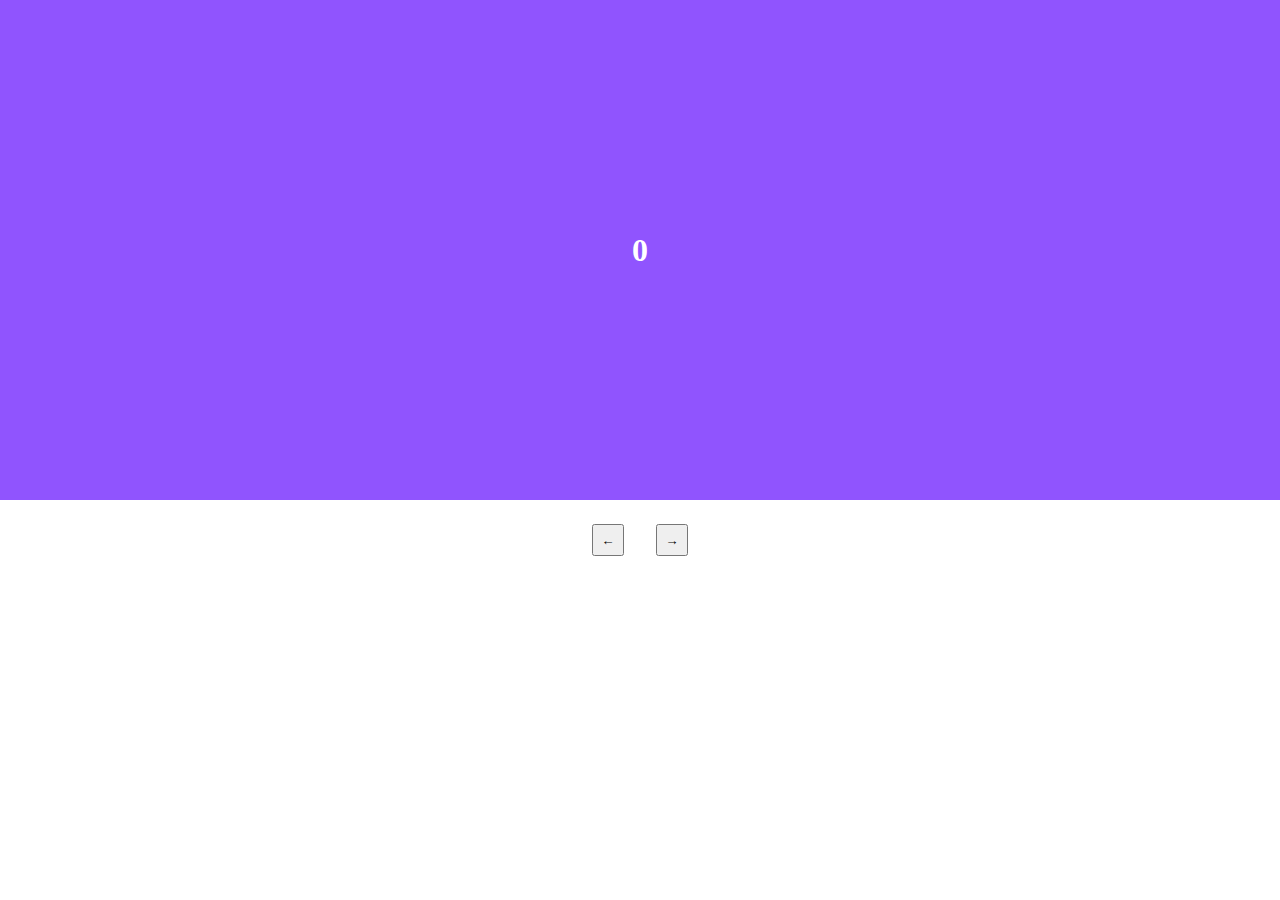
<file: index.html>
<!DOCTYPE html>
<html lang="en">
<head>
    <meta charset="UTF-8">
    <meta http-equiv="X-UA-Compatible" content="IE=edge">
    <meta name="viewport" content="width=device-width, initial-scale=1.0">
    <title>cp slider</title>
    <link rel="stylesheet" href="cpslider.css">
</head>
<body>
    <section class="simple-carosal">
        <div class="carosal">
            <div class="item">0</div>
            <div class="item">1</div>
            <div class="item">2</div>
            <div class="item">3</div>
            <div class="item">4</div>
        </div>
    </section>
    <script src="cpslider.js"></script>
</body>
</html>
</file>
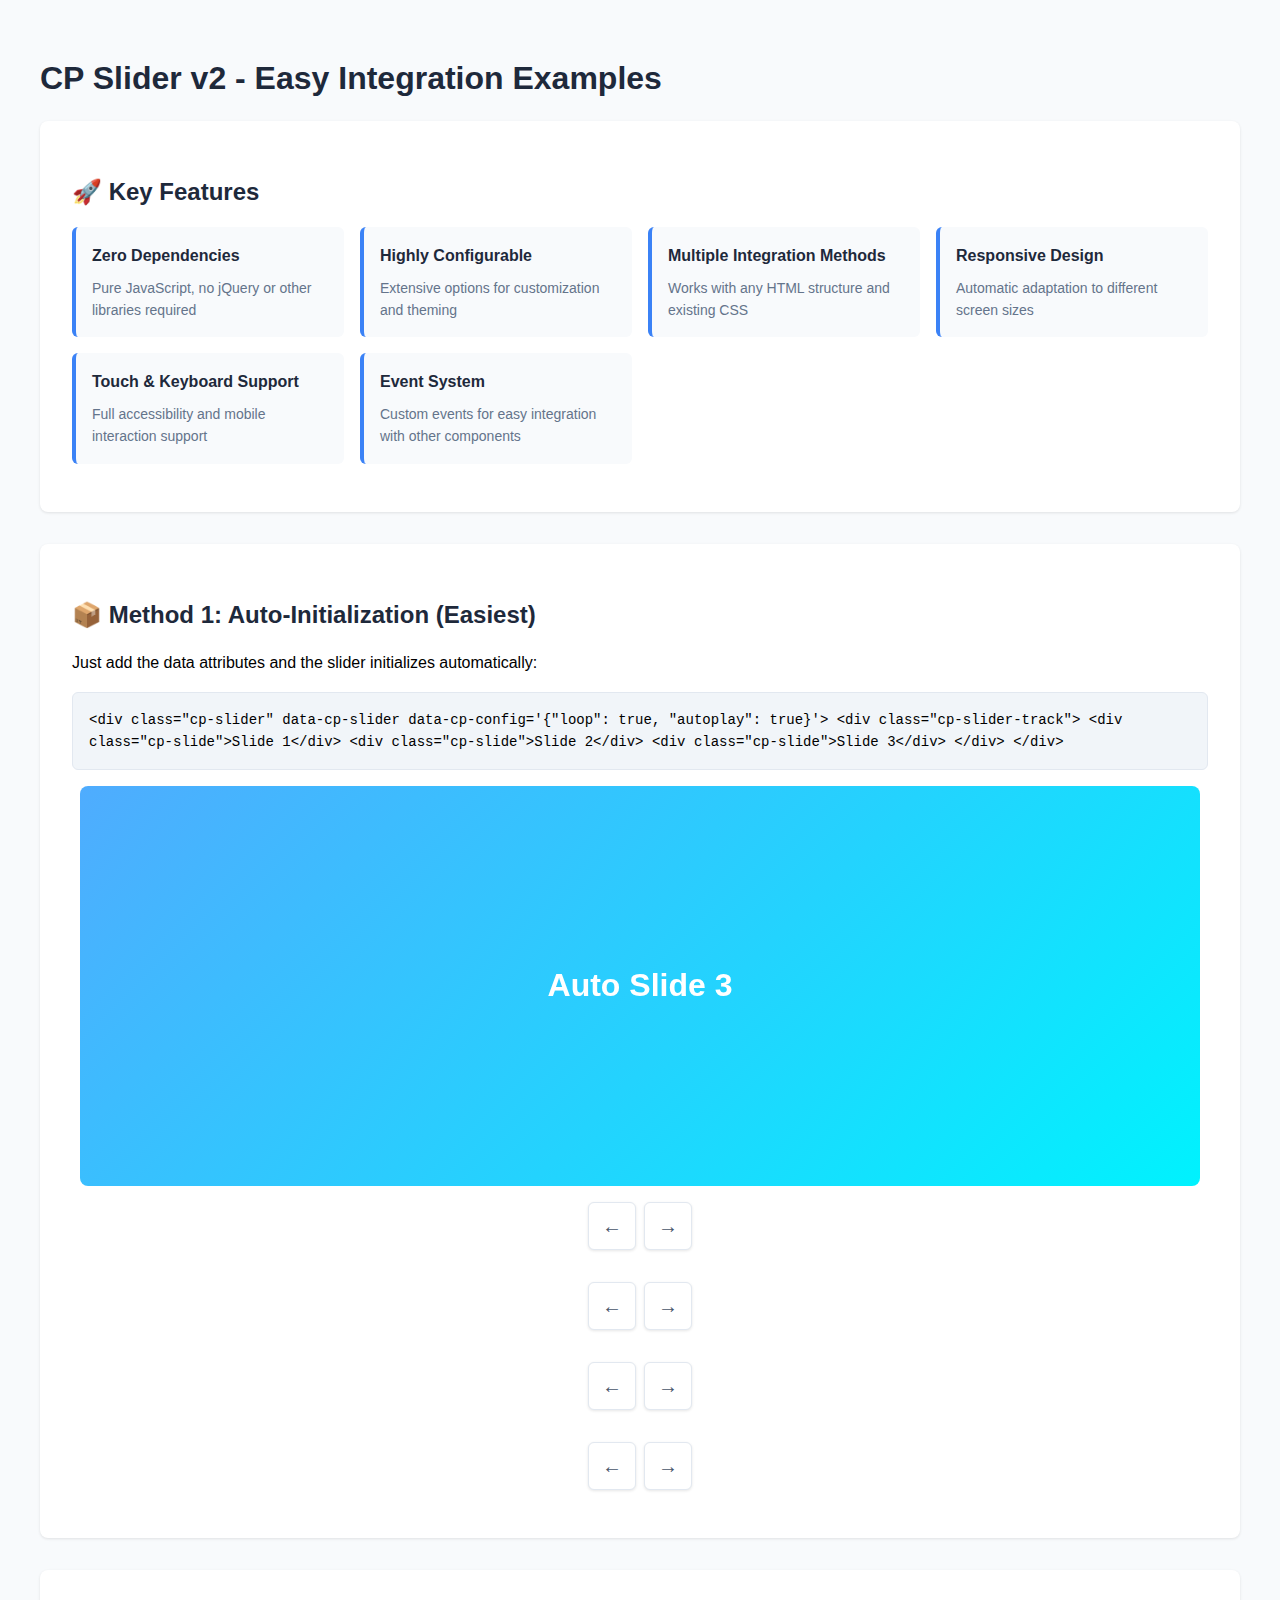
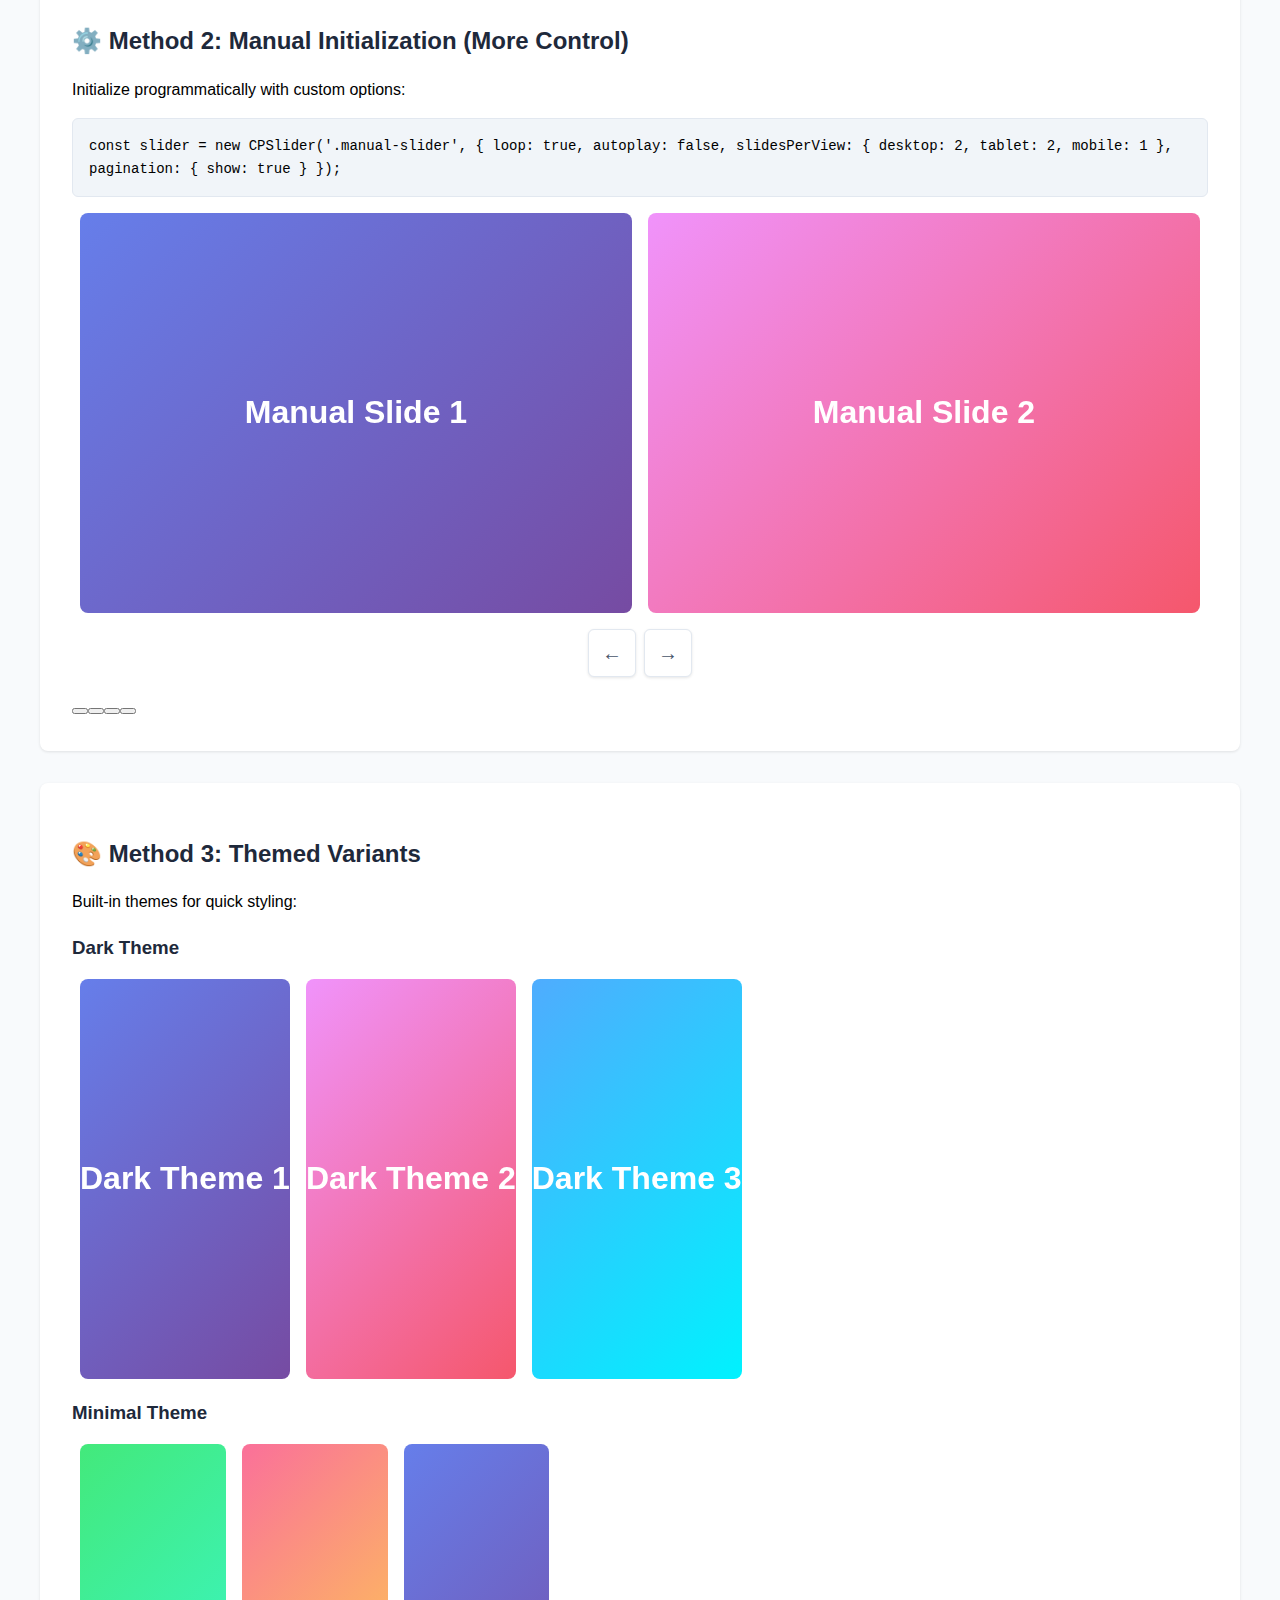
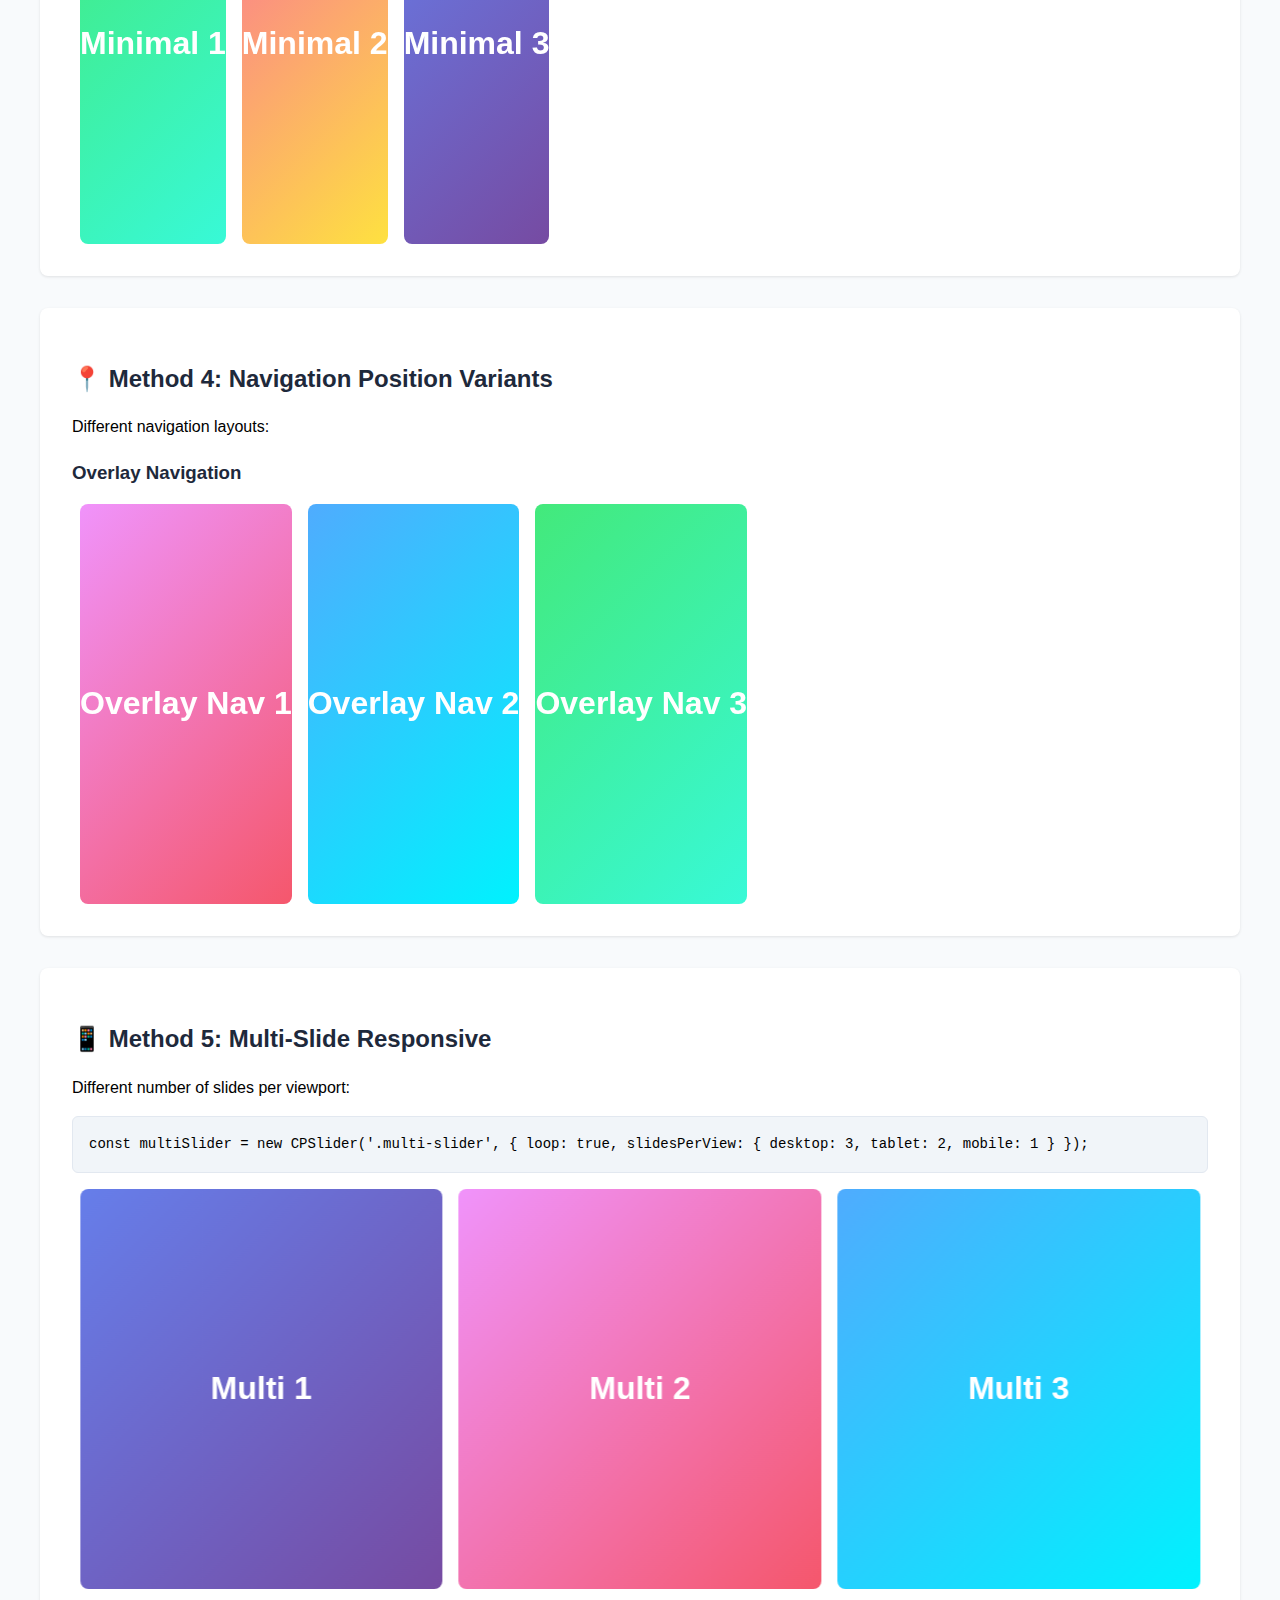
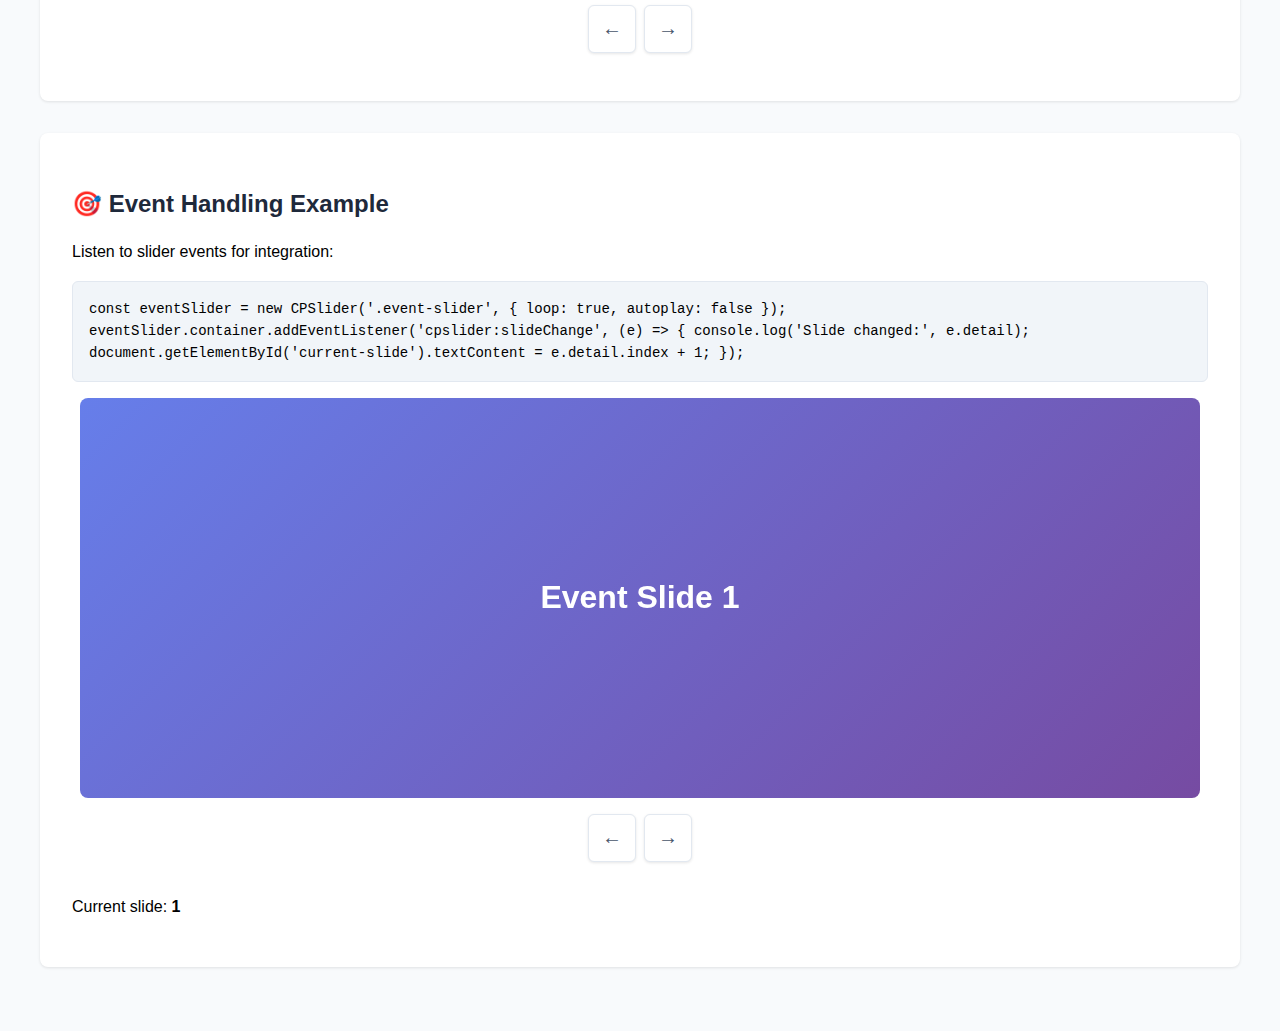
<file: example-v2.html>
<!DOCTYPE html>
<html lang="en">
<head>
    <meta charset="UTF-8">
    <meta name="viewport" content="width=device-width, initial-scale=1.0">
    <title>CP Slider v2 - Easy Integration Examples</title>
    <link rel="stylesheet" href="cpslider-v2.css">
    <style>
        /* Demo styles */
        body {
            font-family: -apple-system, BlinkMacSystemFont, 'Segoe UI', Roboto, sans-serif;
            margin: 0;
            padding: 2rem;
            background: #f8fafc;
            line-height: 1.6;
        }

        .container {
            max-width: 1200px;
            margin: 0 auto;
        }

        h1, h2, h3 {
            color: #1e293b;
            margin-bottom: 1rem;
        }

        .demo-section {
            background: white;
            border-radius: 0.5rem;
            padding: 2rem;
            margin-bottom: 2rem;
            box-shadow: 0 1px 3px rgba(0, 0, 0, 0.1);
        }

        /* Slide content styles */
        .slide-content {
            height: 400px;
            display: flex;
            align-items: center;
            justify-content: center;
            font-size: 2rem;
            font-weight: bold;
            color: white;
            border-radius: 0.5rem;
            margin: 0 0.5rem;
        }

        .slide-1 { background: linear-gradient(135deg, #667eea 0%, #764ba2 100%); }
        .slide-2 { background: linear-gradient(135deg, #f093fb 0%, #f5576c 100%); }
        .slide-3 { background: linear-gradient(135deg, #4facfe 0%, #00f2fe 100%); }
        .slide-4 { background: linear-gradient(135deg, #43e97b 0%, #38f9d7 100%); }
        .slide-5 { background: linear-gradient(135deg, #fa709a 0%, #fee140 100%); }

        .code-block {
            background: #f1f5f9;
            border: 1px solid #e2e8f0;
            border-radius: 0.375rem;
            padding: 1rem;
            margin: 1rem 0;
            font-family: 'Monaco', 'Menlo', monospace;
            font-size: 0.875rem;
            overflow-x: auto;
        }

        .features-grid {
            display: grid;
            grid-template-columns: repeat(auto-fit, minmax(250px, 1fr));
            gap: 1rem;
            margin: 1rem 0;
        }

        .feature-card {
            background: #f8fafc;
            padding: 1rem;
            border-radius: 0.375rem;
            border-left: 4px solid #3b82f6;
        }

        .feature-card h4 {
            margin: 0 0 0.5rem 0;
            color: #1e293b;
        }

        .feature-card p {
            margin: 0;
            color: #64748b;
            font-size: 0.875rem;
        }
    </style>
</head>
<body>
    <div class="container">
        <h1>CP Slider v2 - Easy Integration Examples</h1>
        
        <div class="demo-section">
            <h2>🚀 Key Features</h2>
            <div class="features-grid">
                <div class="feature-card">
                    <h4>Zero Dependencies</h4>
                    <p>Pure JavaScript, no jQuery or other libraries required</p>
                </div>
                <div class="feature-card">
                    <h4>Highly Configurable</h4>
                    <p>Extensive options for customization and theming</p>
                </div>
                <div class="feature-card">
                    <h4>Multiple Integration Methods</h4>
                    <p>Works with any HTML structure and existing CSS</p>
                </div>
                <div class="feature-card">
                    <h4>Responsive Design</h4>
                    <p>Automatic adaptation to different screen sizes</p>
                </div>
                <div class="feature-card">
                    <h4>Touch & Keyboard Support</h4>
                    <p>Full accessibility and mobile interaction support</p>
                </div>
                <div class="feature-card">
                    <h4>Event System</h4>
                    <p>Custom events for easy integration with other components</p>
                </div>
            </div>
        </div>

        <div class="demo-section">
            <h2>📦 Method 1: Auto-Initialization (Easiest)</h2>
            <p>Just add the data attributes and the slider initializes automatically:</p>
            
            <div class="code-block">
&lt;div class="cp-slider" data-cp-slider data-cp-config='{"loop": true, "autoplay": true}'&gt;
    &lt;div class="cp-slider-track"&gt;
        &lt;div class="cp-slide"&gt;Slide 1&lt;/div&gt;
        &lt;div class="cp-slide"&gt;Slide 2&lt;/div&gt;
        &lt;div class="cp-slide"&gt;Slide 3&lt;/div&gt;
    &lt;/div&gt;
&lt;/div&gt;
            </div>

            <div class="cp-slider" data-cp-slider data-cp-config='{"loop": true, "autoplay": true, "autoplayInterval": 2000}'>
                <div class="cp-slider-track">
                    <div class="cp-slide">
                        <div class="slide-content slide-1">Auto Slide 1</div>
                    </div>
                    <div class="cp-slide">
                        <div class="slide-content slide-2">Auto Slide 2</div>
                    </div>
                    <div class="cp-slide">
                        <div class="slide-content slide-3">Auto Slide 3</div>
                    </div>
                </div>
            </div>
        </div>

        <div class="demo-section">
            <h2>⚙️ Method 2: Manual Initialization (More Control)</h2>
            <p>Initialize programmatically with custom options:</p>
            
            <div class="code-block">
const slider = new CPSlider('.manual-slider', {
    loop: true,
    autoplay: false,
    slidesPerView: {
        desktop: 2,
        tablet: 2,
        mobile: 1
    },
    pagination: {
        show: true
    }
});
            </div>

            <div class="cp-slider manual-slider">
                <div class="cp-slider-track">
                    <div class="cp-slide">
                        <div class="slide-content slide-1">Manual Slide 1</div>
                    </div>
                    <div class="cp-slide">
                        <div class="slide-content slide-2">Manual Slide 2</div>
                    </div>
                    <div class="cp-slide">
                        <div class="slide-content slide-3">Manual Slide 3</div>
                    </div>
                    <div class="cp-slide">
                        <div class="slide-content slide-4">Manual Slide 4</div>
                    </div>
                </div>
            </div>
        </div>

        <div class="demo-section">
            <h2>🎨 Method 3: Themed Variants</h2>
            <p>Built-in themes for quick styling:</p>

            <h3>Dark Theme</h3>
            <div class="cp-slider" data-cp-slider data-cp-config='{"loop": true}' data-theme="dark">
                <div class="cp-slider-track">
                    <div class="cp-slide">
                        <div class="slide-content slide-1">Dark Theme 1</div>
                    </div>
                    <div class="cp-slide">
                        <div class="slide-content slide-2">Dark Theme 2</div>
                    </div>
                    <div class="cp-slide">
                        <div class="slide-content slide-3">Dark Theme 3</div>
                    </div>
                </div>
            </div>

            <h3>Minimal Theme</h3>
            <div class="cp-slider" data-cp-slider data-cp-config='{"loop": true}' data-theme="minimal">
                <div class="cp-slider-track">
                    <div class="cp-slide">
                        <div class="slide-content slide-4">Minimal 1</div>
                    </div>
                    <div class="cp-slide">
                        <div class="slide-content slide-5">Minimal 2</div>
                    </div>
                    <div class="cp-slide">
                        <div class="slide-content slide-1">Minimal 3</div>
                    </div>
                </div>
            </div>
        </div>

        <div class="demo-section">
            <h2>📍 Method 4: Navigation Position Variants</h2>
            <p>Different navigation layouts:</p>

            <h3>Overlay Navigation</h3>
            <div class="cp-slider" data-cp-slider data-cp-config='{"loop": true}' data-nav-position="overlay">
                <div class="cp-slider-track">
                    <div class="cp-slide">
                        <div class="slide-content slide-2">Overlay Nav 1</div>
                    </div>
                    <div class="cp-slide">
                        <div class="slide-content slide-3">Overlay Nav 2</div>
                    </div>
                    <div class="cp-slide">
                        <div class="slide-content slide-4">Overlay Nav 3</div>
                    </div>
                </div>
            </div>
        </div>

        <div class="demo-section">
            <h2>📱 Method 5: Multi-Slide Responsive</h2>
            <p>Different number of slides per viewport:</p>
            
            <div class="code-block">
const multiSlider = new CPSlider('.multi-slider', {
    loop: true,
    slidesPerView: {
        desktop: 3,
        tablet: 2,
        mobile: 1
    }
});
            </div>

            <div class="cp-slider multi-slider">
                <div class="cp-slider-track">
                    <div class="cp-slide">
                        <div class="slide-content slide-1">Multi 1</div>
                    </div>
                    <div class="cp-slide">
                        <div class="slide-content slide-2">Multi 2</div>
                    </div>
                    <div class="cp-slide">
                        <div class="slide-content slide-3">Multi 3</div>
                    </div>
                    <div class="cp-slide">
                        <div class="slide-content slide-4">Multi 4</div>
                    </div>
                    <div class="cp-slide">
                        <div class="slide-content slide-5">Multi 5</div>
                    </div>
                </div>
            </div>
        </div>

        <div class="demo-section">
            <h2>🎯 Event Handling Example</h2>
            <p>Listen to slider events for integration:</p>
            
            <div class="code-block">
const eventSlider = new CPSlider('.event-slider', {
    loop: true,
    autoplay: false
});

eventSlider.container.addEventListener('cpslider:slideChange', (e) => {
    console.log('Slide changed:', e.detail);
    document.getElementById('current-slide').textContent = e.detail.index + 1;
});
            </div>

            <div class="cp-slider event-slider">
                <div class="cp-slider-track">
                    <div class="cp-slide">
                        <div class="slide-content slide-1">Event Slide 1</div>
                    </div>
                    <div class="cp-slide">
                        <div class="slide-content slide-2">Event Slide 2</div>
                    </div>
                    <div class="cp-slide">
                        <div class="slide-content slide-3">Event Slide 3</div>
                    </div>
                </div>
            </div>
            <p style="margin-top: 1rem;">Current slide: <strong id="current-slide">1</strong></p>
        </div>
    </div>

    <script src="cpslider-v2.js"></script>
    <script>
        // Manual initialization examples
        document.addEventListener('DOMContentLoaded', () => {
            // Method 2: Manual slider
            new CPSlider('.manual-slider', {
                loop: true,
                autoplay: false,
                slidesPerView: {
                    desktop: 2,
                    tablet: 2,
                    mobile: 1
                },
                pagination: {
                    show: true
                }
            });

            // Method 5: Multi-slide responsive
            new CPSlider('.multi-slider', {
                loop: true,
                slidesPerView: {
                    desktop: 3,
                    tablet: 2,
                    mobile: 1
                }
            });

            // Event handling example
            const eventSlider = new CPSlider('.event-slider', {
                loop: true,
                autoplay: false
            });

            eventSlider.container.addEventListener('cpslider:slideChange', (e) => {
                console.log('Slide changed:', e.detail);
                document.getElementById('current-slide').textContent = e.detail.index + 1;
            });
        });
    </script>
</body>
</html>
</file>
<file: cpslider.css>
* {
  margin: 0;
  padding: 0;
  box-sizing: border-box;
}

.simple-carosal {
  overflow: hidden;
}
.simple-carosal .carosal {
  width: 100%;
  display: flex;
  height: 500px;
}
.simple-carosal .carosal .item {
  height: 500px;
  width: 100%;
  display: flex;
  align-items: center;
  justify-content: center;
  font-size: 2rem;
  font-weight: bold;
  color: #fff;
}
.simple-carosal .carosal .item:nth-child(even) {
  background-color: rgb(144, 84, 254);
}
.simple-carosal .navigation_buttons {
  margin-top: 0.5rem;
  display: flex;
  justify-content: center;
}
.simple-carosal .navigation_buttons button {
  width: 2rem;
  height: 2rem;
  margin: 1rem;
}/*# sourceMappingURL=cpslider.css.map */
</file>
<file: cpslider-v2.css>
/**
 * CP Slider - Modular, non-intrusive CSS
 * Designed to work with any existing design system
 */

/* Base container styles - minimal and reset-friendly */
.cp-slider {
    position: relative;
    overflow: hidden;
    /* Allow inheriting from parent */
    font-family: inherit;
    line-height: inherit;
}

/* Track container */
.cp-slider-track {
    display: flex;
    will-change: transform;
    /* Inherit dimensions from container */
    height: 100%;
}

/* Base slide styles - highly customizable */
.cp-slider .cp-slide {
    flex-shrink: 0;
    /* Allow custom content styling */
    position: relative;
    overflow: hidden;
}

/* Navigation container */
.cp-slider-nav {
    display: flex;
    justify-content: center;
    align-items: center;
    gap: 0.5rem;
    padding: 1rem 0;
    /* Inherit from parent or customize */
    background: transparent;
}

/* Navigation buttons - clean base styles */
.cp-slider-nav button {
    display: inline-flex;
    align-items: center;
    justify-content: center;
    width: 3rem;
    height: 3rem;
    border: 1px solid #e2e8f0;
    background: #ffffff;
    color: #475569;
    border-radius: 0.375rem;
    cursor: pointer;
    transition: all 0.2s ease;
    font-size: 1.25rem;
    font-weight: 500;
    /* Remove default button styles */
    margin: 0;
    padding: 0;
    outline: none;
    box-shadow: 0 1px 3px rgba(0, 0, 0, 0.1);
}

.cp-slider-nav button:hover:not(:disabled) {
    background: #f8fafc;
    border-color: #cbd5e1;
    transform: translateY(-1px);
    box-shadow: 0 4px 6px rgba(0, 0, 0, 0.1);
}

.cp-slider-nav button:active:not(:disabled) {
    transform: translateY(0);
    box-shadow: 0 1px 2px rgba(0, 0, 0, 0.1);
}

.cp-slider-nav button:focus-visible {
    outline: 2px solid #3b82f6;
    outline-offset: 2px;
}

.cp-slider-nav button:disabled {
    opacity: 0.5;
    cursor: not-allowed;
    background: #f1f5f9;
    border-color: #e2e8f0;
    color: #94a3b8;
}

/* Pagination */
.cp-slider-pagination {
    display: flex;
    justify-content: center;
    align-items: center;
    gap: 0.5rem;
    padding: 1rem 0;
}

.cp-slider-pagination-dot {
    width: 0.75rem;
    height: 0.75rem;
    border-radius: 50%;
    border: 2px solid #cbd5e1;
    background: #ffffff;
    cursor: pointer;
    transition: all 0.2s ease;
    padding: 0;
    margin: 0;
    outline: none;
}

.cp-slider-pagination-dot:hover {
    border-color: #94a3b8;
    background: #f8fafc;
}

.cp-slider-pagination-dot:focus-visible {
    outline: 2px solid #3b82f6;
    outline-offset: 2px;
}

.cp-slider-pagination-dot.cp-slider-active {
    background: #3b82f6;
    border-color: #3b82f6;
    transform: scale(1.2);
}

/* Theme variants - easy to customize */

/* Dark theme */
.cp-slider[data-theme="dark"] .cp-slider-nav button {
    background: #1e293b;
    border-color: #475569;
    color: #e2e8f0;
}

.cp-slider[data-theme="dark"] .cp-slider-nav button:hover:not(:disabled) {
    background: #334155;
    border-color: #64748b;
}

.cp-slider[data-theme="dark"] .cp-slider-nav button:disabled {
    background: #0f172a;
    border-color: #1e293b;
    color: #475569;
}

.cp-slider[data-theme="dark"] .cp-slider-pagination-dot {
    border-color: #475569;
    background: #1e293b;
}

.cp-slider[data-theme="dark"] .cp-slider-pagination-dot.cp-slider-active {
    background: #60a5fa;
    border-color: #60a5fa;
}

/* Minimal theme */
.cp-slider[data-theme="minimal"] .cp-slider-nav button {
    background: transparent;
    border: none;
    color: #6b7280;
    box-shadow: none;
    width: 2rem;
    height: 2rem;
}

.cp-slider[data-theme="minimal"] .cp-slider-nav button:hover:not(:disabled) {
    color: #374151;
    background: #f9fafb;
}

.cp-slider[data-theme="minimal"] .cp-slider-nav button:disabled {
    color: #d1d5db;
    background: transparent;
}

.cp-slider[data-theme="minimal"] .cp-slider-pagination-dot {
    width: 0.5rem;
    height: 0.5rem;
    border: none;
    background: #d1d5db;
}

.cp-slider[data-theme="minimal"] .cp-slider-pagination-dot.cp-slider-active {
    background: #374151;
    transform: scale(1);
}

/* Size variants */

/* Small */
.cp-slider[data-size="sm"] .cp-slider-nav button {
    width: 2rem;
    height: 2rem;
    font-size: 1rem;
}

.cp-slider[data-size="sm"] .cp-slider-pagination-dot {
    width: 0.5rem;
    height: 0.5rem;
}

/* Large */
.cp-slider[data-size="lg"] .cp-slider-nav button {
    width: 4rem;
    height: 4rem;
    font-size: 1.5rem;
}

.cp-slider[data-size="lg"] .cp-slider-pagination-dot {
    width: 1rem;
    height: 1rem;
}

/* Position variants */

/* Navigation outside */
.cp-slider[data-nav-position="outside"] .cp-slider-nav {
    position: absolute;
    top: 50%;
    transform: translateY(-50%);
    left: 0;
    right: 0;
    justify-content: space-between;
    padding: 0 1rem;
    pointer-events: none;
}

.cp-slider[data-nav-position="outside"] .cp-slider-nav button {
    pointer-events: all;
}

/* Navigation overlay */
.cp-slider[data-nav-position="overlay"] .cp-slider-nav {
    position: absolute;
    top: 0;
    left: 0;
    right: 0;
    bottom: 0;
    justify-content: space-between;
    align-items: center;
    padding: 0 1rem;
    pointer-events: none;
}

.cp-slider[data-nav-position="overlay"] .cp-slider-nav button {
    pointer-events: all;
    background: rgba(255, 255, 255, 0.9);
    backdrop-filter: blur(4px);
}

.cp-slider[data-theme="dark"][data-nav-position="overlay"] .cp-slider-nav button {
    background: rgba(30, 41, 59, 0.9);
}

/* Responsive adjustments */
@media (max-width: 768px) {
    .cp-slider-nav button {
        width: 2.5rem;
        height: 2.5rem;
        font-size: 1rem;
    }
    
    .cp-slider-pagination-dot {
        width: 0.6rem;
        height: 0.6rem;
    }
}

@media (max-width: 480px) {
    .cp-slider-nav {
        gap: 0.25rem;
        padding: 0.75rem 0;
    }
    
    .cp-slider-nav button {
        width: 2rem;
        height: 2rem;
        font-size: 0.875rem;
    }
    
    .cp-slider-pagination {
        gap: 0.25rem;
        padding: 0.75rem 0;
    }
}

/* Animation utilities */
.cp-slider-fade-in {
    animation: fadeIn 0.3s ease-out;
}

@keyframes fadeIn {
    from { opacity: 0; transform: translateY(10px); }
    to { opacity: 1; transform: translateY(0); }
}

/* Accessibility improvements */
@media (prefers-reduced-motion: reduce) {
    .cp-slider-track {
        transition: none;
    }
    
    .cp-slider-nav button,
    .cp-slider-pagination-dot {
        transition: none;
    }
    
    .cp-slider-nav button:hover:not(:disabled) {
        transform: none;
    }
    
    .cp-slider-pagination-dot.cp-slider-active {
        transform: none;
    }
}

/* Print styles */
@media print {
    .cp-slider-nav,
    .cp-slider-pagination {
        display: none;
    }
    
    .cp-slider-track {
        display: block;
    }
    
    .cp-slider .cp-slide {
        display: block;
        width: 100% !important;
        break-inside: avoid;
    }
}

/* Utility classes for customization */
.cp-slider-slide-hidden {
    visibility: hidden;
    pointer-events: none;
}

.cp-slider-slide-visible {
    visibility: visible;
    pointer-events: auto;
}

/* Loading state */
.cp-slider[data-loading="true"]::before {
    content: '';
    position: absolute;
    top: 0;
    left: 0;
    right: 0;
    bottom: 0;
    background: rgba(255, 255, 255, 0.8);
    z-index: 10;
    display: flex;
    align-items: center;
    justify-content: center;
}

.cp-slider[data-loading="true"]::after {
    content: 'Loading...';
    position: absolute;
    top: 50%;
    left: 50%;
    transform: translate(-50%, -50%);
    z-index: 11;
    color: #6b7280;
    font-size: 0.875rem;
}
</file>
